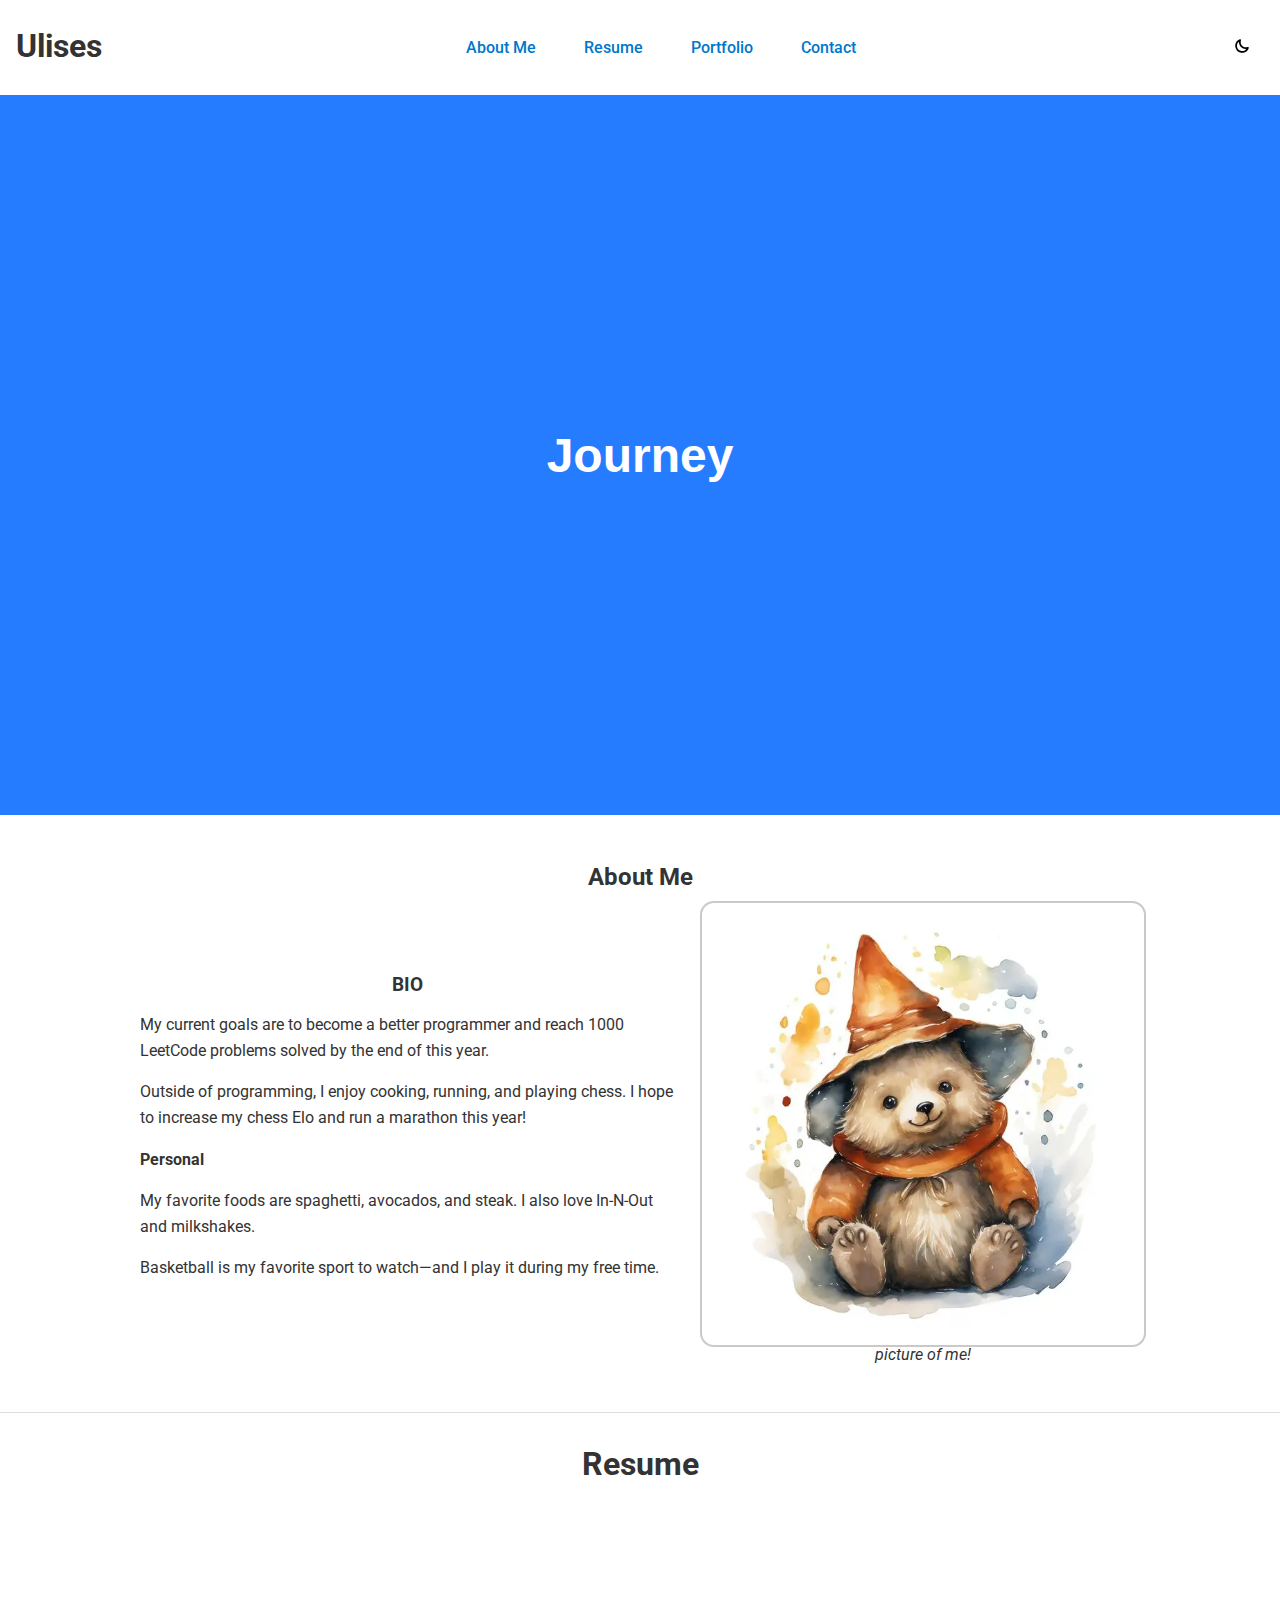
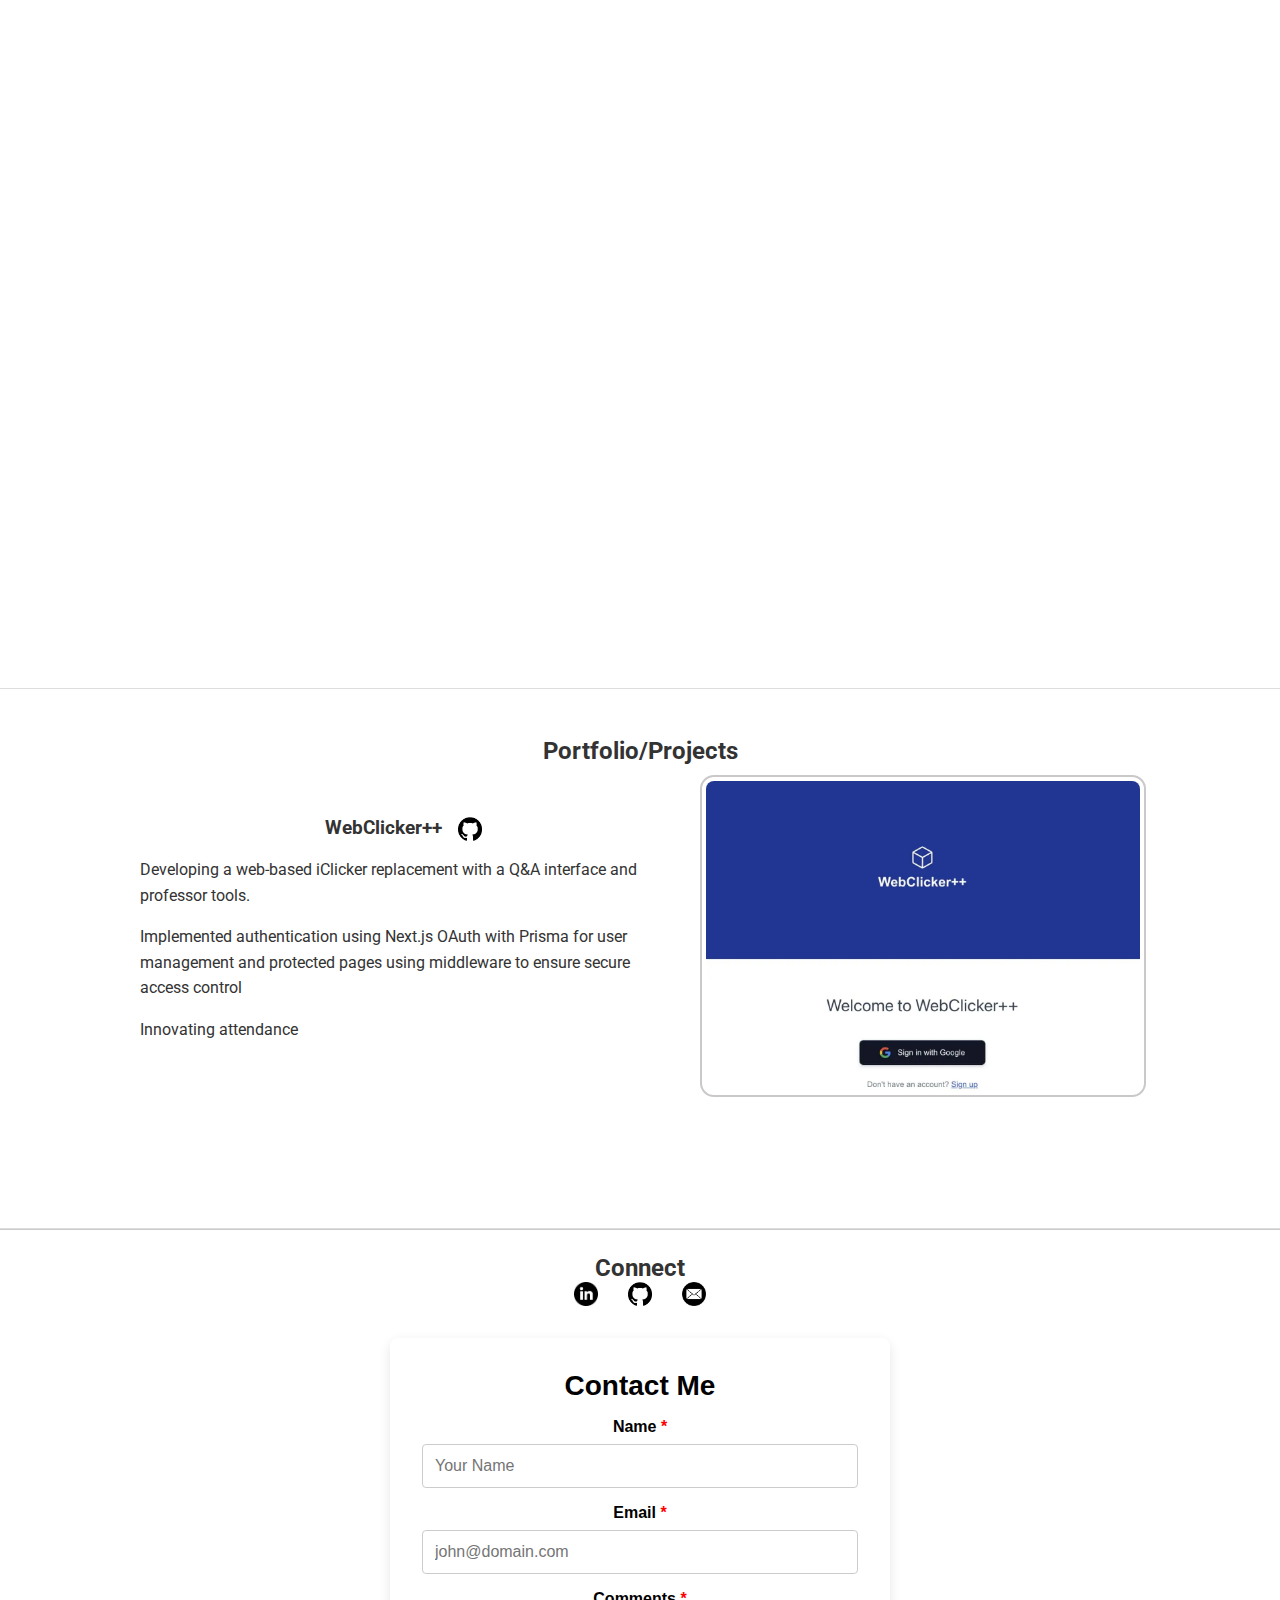
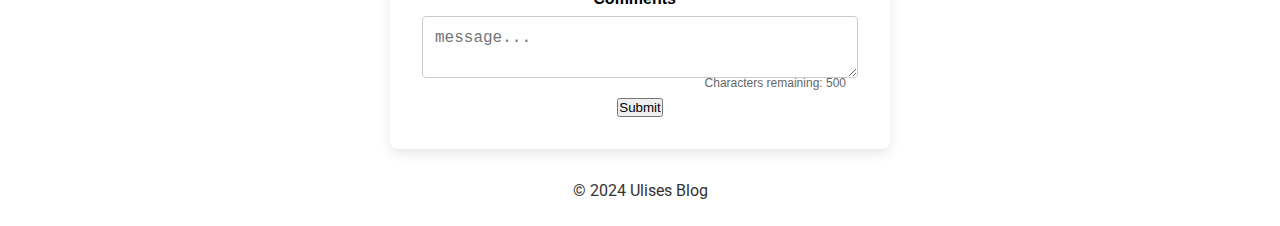
<file: index.html>
<!DOCTYPE html>
<html class = "no-js" lang="en">
<head>
  <meta charset="UTF-8">
  <title>Contact Form - JS Validation & Masking</title>
  <link rel="stylesheet" href="css/form-style.css">
  <link rel="stylesheet" href="css/website-style.css">
  <link rel="stylesheet" href="https://fonts.googleapis.com/icon?family=Material+Icons">
  <style>
    .no-js #themeIcon {
      display: none;
    }
  </style>
</head>
<body data-theme="light">
  <noscript>
    <p><strong>JavaScript is disabled.</strong> Some features may not work properly. Please enable JavaScript for the best experience.</p>
  </noscript>
  
  <header>
    <div class="header-container">
        <h1>Ulises</h1>
      <nav class="main-nav">
        <ul>
          <li><a href="#about-me">About Me</a></li>
          <li><a href="#resume">Resume</a></li>
          <li><a href="#portfolio">Portfolio</a></li>
          <li><a href="#contact">Contact</a></li>
        </ul>
      </nav>
      <button id="themeToggle" aria-label="Toggle Dark Mode">
        <img id="themeIcon" src="images/moon-icon.svg" alt="Theme Toggle">
      </button>
    </div>
  </header>

  <section id="hero">
    <div class="hero-content">
      <h2>Journey</h2>
    </div>
  </section>

  <main>
    <section id="about-me">
      <h2>About Me</h2>
      <div class="two-column">
        <!-- left Column -->
        <article>
          <h3>BIO</h3>
          <p>My current goals are to become a better programmer and reach 1000 LeetCode problems solved by the end of this year.</p>
          <p>Outside of programming, I enjoy cooking, running, and playing chess. I hope to increase my chess Elo and run a marathon this year!</p>
          <p><strong>Personal</strong></p>
          <p>My favorite foods are spaghetti, avocados, and steak. I also love In-N-Out and milkshakes.</p>
          <p>Basketball is my favorite sport to watch—and I play it during my free time.</p>
        </article>

        <!-- right column - image -->
        <aside>
          <figure>
            <picture>
              <source srcset="images/profilepic.webp" type="image/webp">
              <source srcset="images/profilepic.jpg" type="image/jpeg">
              <img src="images/profilepic.jpg" alt="protrait of ulises (me)" class="responsive-img">
            </picture>
            <figcaption> <em>picture of me!</em></figcaption>
          </figure>
        </aside>
      </div>
    </section>


    <section id="resume">
      <h2>Resume</h2>
      <div class="responsive-pdf">
        <iframe 
          src="pdf/resume.pdf#zoom=page-width"
          title="Ulises's Resume" 
          allowfullscreen>
        </iframe>
      </div>
    </section>

    <section id="portfolio">
      <h2>Portfolio/Projects</h2>
      <div class="two-column">
        <!-- left column  -->
        <article>
          <h3>WebClicker++<cite> 
            <a href="https://github.com/CSES-Dev/webclicker-plusplus" target="_blank" rel="noopener">
              <picture>
                <source srcset="images/github-icon.webp" type="image/webp">
                <source srcset="images/github-icon.jpg" type="image/jpeg">
                <img src="images/github-icon.jpg" alt="View Project on GitHub" >
              </picture>
            </a>
          </cite> 
        </h3>
          <p>Developing a web-based iClicker replacement with a Q&A interface and professor tools. </p>
          <p>Implemented authentication using Next.js OAuth with Prisma for user management and protected pages using middleware to ensure secure access control</p>
          <blockquote>
            <p>Innovating attendance</p>
          </blockquote>
        </article>
    
        <!-- right column -img -->
        <aside>
          <figure>
            <picture>
              <source srcset="images/webclicker.webp" type="image/webp">
              <source srcset="images/webclicker.jpg" type="image/jpeg">
              <img src="images/webclicker.jpg" alt="Image of Project" class="responsive-img">
            </picture>
          </figure>
        </aside>
      </div>
    </section>
  </main>

  <footer>
    <section id="contact">
      <h2>Connect</h2>
      <address class="contact-icons">
        <a href="https://www.linkedin.com/in/ulises-salinas/" target="_blank" rel="noopener">
          <picture>
            <source srcset="images/linkedin-icon.webp" type="image/webp">
            <source srcset="images/linkedin-icon.svg" type="image/svg">
            <img src="images/linkedin-icon.svg" alt="LinkedIn">
          </picture>
        </a>
        <a href="https://github.com/ulises0516" target="_blank" rel="noopener">
          <picture>
            <source srcset="images/github-icon.webp" type="image/webp">
            <source srcset="images/github-icon.svg" type="image/svg">
            <img src="images/github-icon.svg" alt="GitHub">
          </picture>
        </a>
        <a href="mailto:usalinas595@gmail.com">
          <picture>
            <source srcset="images/email-icon.webp" type="image/webp">
            <source srcset="images/email-icon.svg" type="image/svg">
            <img src="images/email-icon.svg" alt="Email">
          </picture>
        </a>
        <!-- <button id="openModalBtn" class="contact-button">Contact Me</button> -->

      </address>


      <div id="contactModalContainer">
        <form id="contactForm" action="https://httpbin.org/post" method="post" novalidate>
          <input type="hidden" id="form-errors" name="form-errors" value="[]" />
      
          <h2>Contact Me</h2>
      
          <label for="name" class="required">Name</label>
          <input
            type="text"
            id="name"
            name="name"
            required
            pattern="^[A-Za-z\s'\-]+$"
            placeholder="Your Name"
            title="Name can only contain letters, spaces, apostrophes, or hyphens."
          >
      
          <label for="email" class="required">Email</label>
          <input
            type="email"
            id="email"
            name="email"
            required
            placeholder="john@domain.com"
            title="Please enter a valid email address."
          >
      
          <label for="comments" class="required">Comments</label>
          <div class="textarea-container">
            <textarea
              id="comments"
              name="comments"
              required
              minlength="20"
              maxlength="500"
              placeholder="message..."
            ></textarea>
            <div id="charCount" class="char-counter">Characters remaining: 500</div>
          </div>
      
          <div id="errorOutput" class="error-output" aria-live="polite"></div>
      
          <input type="hidden" name="possible_bot" value="true">
      
          <div class="form-buttons">
            <button type="submit" id="submitBtn" class="submit-modal-btn">Submit</button>
          </div>
        </form>
      </div>      

    </section>
    <p>&copy; 2024 Ulises Blog</p>
  </footer>  

  <script>
    document.documentElement.classList.remove('no-js');
    document.documentElement.classList.add('js');

    // theme switcher
    document.addEventListener('DOMContentLoaded', () => {
      const themeToggle = document.getElementById('themeToggle');
      const themeIcon = document.getElementById('themeIcon');

      const storedTheme = localStorage.getItem('theme') || 'light';
      document.documentElement.setAttribute('data-theme', storedTheme);

      themeIcon.src = storedTheme === 'dark' ? "images/sun-icon.webp" : "images/moon-icon.svg";
      themeToggle.setAttribute("aria-label", storedTheme === "dark" ? "Switch to Light Mode" : "Switch to Dark Mode");

      themeToggle.addEventListener('click', () => {
        const newTheme = document.documentElement.getAttribute("data-theme") === "dark" ? "light" : "dark";
        document.documentElement.setAttribute("data-theme", newTheme);
        localStorage.setItem("theme", newTheme);

        themeIcon.src = newTheme === "dark" ? "images/sun-icon.webp" : "images/moon-icon.svg";
        themeToggle.setAttribute("aria-label", newTheme === "dark" ? "Switch to Light Mode" : "Switch to Dark Mode");
      });
    });

    document.addEventListener('DOMContentLoaded', () => {
      let form_errors = [];
      const form             = document.getElementById('contactForm');
      const nameInput        = document.getElementById('name');
      const emailInput       = document.getElementById('email');
      const commentsTxtarea  = document.getElementById('comments');
      const charCount        = document.getElementById('charCount');
      const errorOutput      = document.getElementById('errorOutput');
      const formErrField     = document.getElementById('form-errors');
    
      const allowedCharRegex = /[A-Za-z\s'\-]/; 
      const maxChars = 500;
    
      console.log({ form, nameInput, emailInput, commentsTxtarea, charCount, errorOutput, formErrField });
    
      nameInput.addEventListener('input', () => {
        console.log("Name input event triggered");
        const originalValue = nameInput.value;
        const sanitizedValue = originalValue
          .split('')
          .filter(ch => allowedCharRegex.test(ch))
          .join('');
    
        if (originalValue !== sanitizedValue) {
          nameInput.classList.add('flash');
          nameInput.setCustomValidity("Name can only contain letters, spaces, apostrophes, or hyphens.");
          nameInput.value = sanitizedValue;
          setTimeout(() => {
            nameInput.classList.remove('flash');
          }, 500);
        } else {
          nameInput.setCustomValidity("");
        }
        showFieldErrors();
      });
    
      commentsTxtarea.addEventListener('input', () => {
        const currentLength = commentsTxtarea.value.length;
        const remaining = maxChars - currentLength;
        charCount.textContent = `characters remaining: ${remaining}`;
    
        if (remaining < 100) {
          charCount.classList.add('warning');
        } else {
          charCount.classList.remove('warning');
        }
    
        if (remaining < 0) {
          commentsTxtarea.setCustomValidity("You have exceeded the maximum allowed characters.");
        } else {
          commentsTxtarea.setCustomValidity("");
        }
        showFieldErrors();
      });
    
      emailInput.addEventListener('blur', showFieldErrors);
      nameInput.addEventListener('blur', showFieldErrors);
      commentsTxtarea.addEventListener('blur', showFieldErrors);
    
      function showFieldErrors() {
        let messages = [];
    
        if (!nameInput.value.trim()) {
          messages.push("Name cannot be empty.");
        } else if (!nameInput.validity.valid) {
          messages.push(`Name ("${nameInput.value}"): ${nameInput.validationMessage}`);
        }
    
        if (!emailInput.value.trim()) {
          messages.push("Email cannot be empty.");
        } else if (!emailInput.validity.valid) {
          messages.push("Invalid email format.");
        }
    
        if (!commentsTxtarea.value.trim()) {
          messages.push("Comments cannot be empty.");
        } else if (commentsTxtarea.value.length < 20) {
          messages.push("Comments must be at least 20 characters.");
        } else if (!commentsTxtarea.validity.valid) {
          messages.push(commentsTxtarea.validationMessage);
        }
    
        if (messages.length > 0) {
          errorOutput.innerHTML = messages.join("<br>");
          errorOutput.style.display = "block";
          errorOutput.style.opacity = 1;
          setTimeout(() => {
            errorOutput.style.transition = "opacity 1s ease-out";
            errorOutput.style.opacity = 0;
          }, 3000);
        
          errorOutput.addEventListener('transitionend', () => {
            if (errorOutput.style.opacity === "0") {
              errorOutput.style.display = "none";
            }
          });

        } else {
          errorOutput.innerHTML = "";
          errorOutput.style.display = "none";
        }
      }
    
      form.addEventListener('submit', (e) => {
        form_errors = [];
        let messages = [];
        if (nameInput.value.trim()) {
          if (!nameInput.validity.valid) {
            messages.push(`Name ("${nameInput.value}"): ${nameInput.validationMessage}`);
            form_errors.push({
              field: 'name',
              error: nameInput.validationMessage,
              value: nameInput.value
            });
          }
        } else {
          messages.push("Name cannot be empty.");
          form_errors.push({
            field: 'name',
            error: "Name cannot be empty.",
            value: nameInput.value
          });
        }
    
        if (!emailInput.value.trim()) {
          messages.push("Email cannot be empty.");
          form_errors.push({
            field: 'email',
            error: "Email cannot be empty.",
            value: emailInput.value
          });
        } else if (!emailInput.validity.valid) {
          messages.push("Invalid email format.");
          form_errors.push({
            field: 'email',
            error: "Invalid email format.",
            value: emailInput.value
          });
        }
    
        if (!commentsTxtarea.value.trim()) {
          messages.push("Comments cannot be empty.");
          form_errors.push({
            field: 'comments',
            error: "comments cannot be empty.",
            value: commentsTxtarea.value
          });
        } else if (commentsTxtarea.value.length < 20) {
          messages.push("Comments must be at least 20 characters.");
          form_errors.push({
            field: 'comments',
            error: "comments must be at least 20 characters.",
            value: commentsTxtarea.value
          });
        } else if (!commentsTxtarea.validity.valid) {
          messages.push(commentsTxtarea.validationMessage);
          form_errors.push({
            field: 'comments',
            error: commentsTxtarea.validationMessage,
            value: commentsTxtarea.value
          });
        }
    
        if (messages.length > 0) {
          e.preventDefault();
          errorOutput.innerHTML = messages.join("<br>");
          errorOutput.style.display = "block";
        } else {
          errorOutput.innerHTML = "";
          errorOutput.style.display = "none";
        }
      
        formErrField.value = JSON.stringify(form_errors);
      });
    });
  </script>
</body>
</html>
</file>
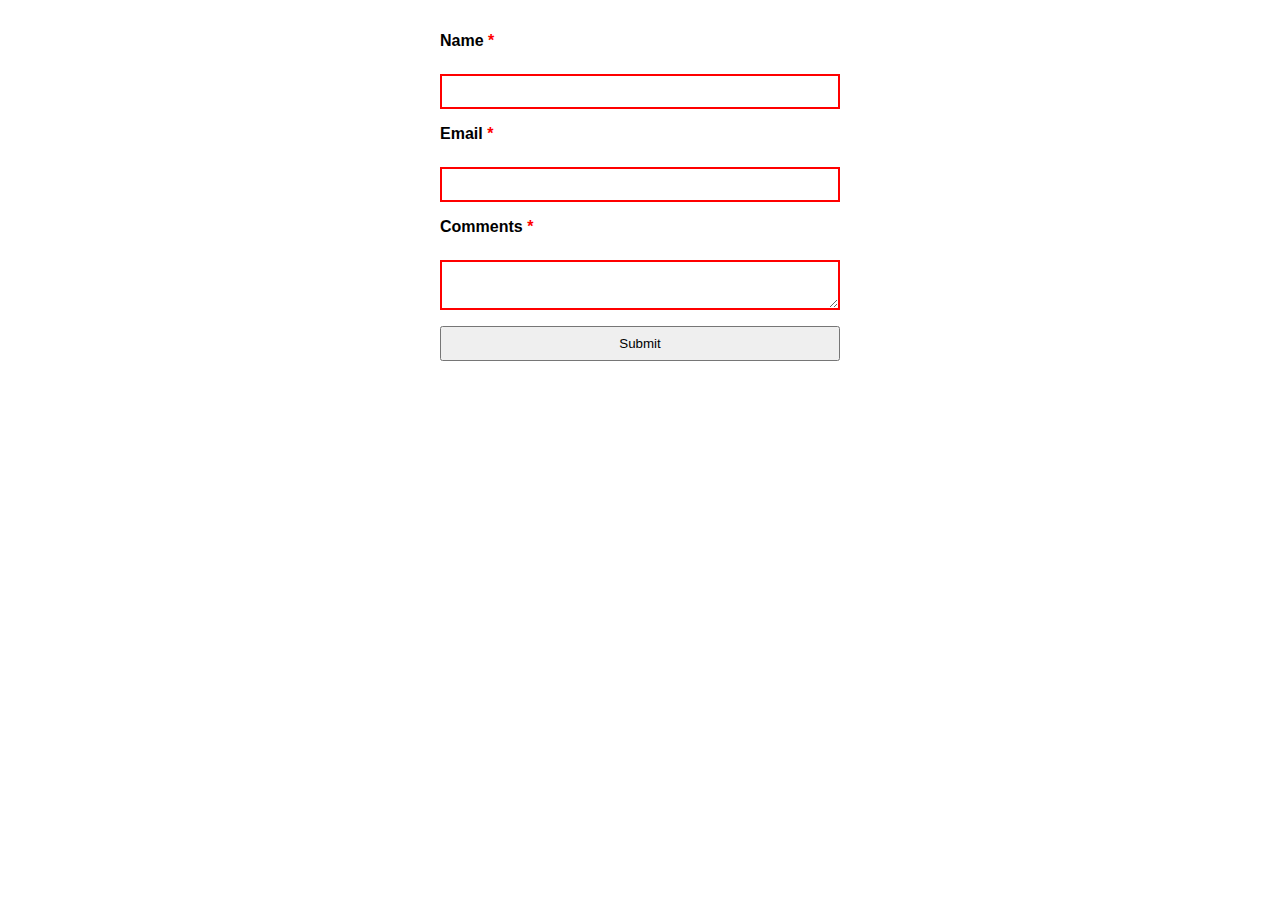
<file: form-no-js.html>
<!DOCTYPE html>
<html lang="en">
<head>
  <meta charset="UTF-8">
  <title>contact form</title>
  <style>
    body {
      font-family: sans-serif;
      max-width: 400px;
      margin: auto;
      margin-top: 1rem;
      padding: 1rem;
    }
    form {
      display: flex;
      flex-direction: column;
      gap: 1rem;
    }
    label {
      font-weight: bold;
      margin-bottom: 0.5rem;
    }
    .required::after {
      content: " *";
      color: red;
    }
    input[type="text"],
    input[type="email"],
    textarea {
      width: 100%;
      padding: 0.5rem;
      box-sizing: border-box;
    }

    input:invalid, textarea:invalid {
      border: 2px solid red;
    }
    input:valid, textarea:valid {
      border: 2px solid green;
    }
    button {
      padding: 0.5rem 1rem;
      cursor: pointer;
    }
  </style>
</head>
<body>
  <form action="https://httpbin.org/post" method="post">
    <label for="name" class="required">Name</label>
    <input
      type="text"
      id="name"
      name="name"
      required
      pattern="[A-Za-z\s'-]+"
      title="Name section must only contain letters, spaces, apostrophes etc."
    >
    
    <label for="email" class="required">Email</label>
    <input
      type="email"
      id="email"
      name="email"
      required
      title="Please enter a valid email address."
    >
    
    <label for="comments" class="required">Comments</label>
    <textarea
      id="comments"
      name="comments"
      required
      minlength="20"
      maxlength="1000"
      title="This section should be between 20 and 1000 characters."
    ></textarea>
    
    <input type="hidden" name="possible_bot" value="true">
    
    <button type="submit">Submit</button>
  </form>
</body>
</html>
</file>
<file: css/form-style.css>
#contactModalContainer {
  max-width: 500px;
  margin: 2rem auto;
  padding: 2rem;
  background: #fff;
  border-radius: 8px;
  box-shadow: 0 4px 12px rgba(0, 0, 0, 0.1);
  font-family: "Helvetica Neue", Arial, sans-serif;
}

#contactModalContainer h2 {
  color: black;
  text-align: center;
  font-size: 1.75rem;
  margin-bottom: 1rem;
}

#contactModalContainer label {
  display: block;
  font-weight: bold;
  margin-bottom: 0.5rem;
  color: black;
}
#contactModalContainer .required::after {
  content: " *";
  color: red;
}

#contactModalContainer input[type="text"],
#contactModalContainer input[type="email"],
#contactModalContainer textarea {
  width: 100%;
  padding: 0.75rem;
  margin-bottom: 1rem;
  border: 1px solid #ccc;
  border-radius: 4px;
  box-sizing: border-box;
  font-size: 1rem;
  transition: border-color 0.2s ease;
}
#contactModalContainer input:focus,
#contactModalContainer textarea:focus {
  outline: none;
  border-color: #666;
}

#contactModalContainer .textarea-container {
  position: relative;
}
#contactModalContainer .char-counter {
  position: absolute;
  bottom: 0.5rem;
  right: 0.75rem;
  font-size: 0.75rem;
  color: #666;
}

#contactModalContainer .error-output {
  display: none;
  color: red;
  background-color: rgb(251, 238, 238);
  padding: 0.5rem;
  border-radius: 4px;
  margin-bottom: 1rem;
  font-size: 0.9rem;
}
</file>
<file: css/website-style.css>
@import url('https://fonts.googleapis.com/css2?family=Roboto:wght@400;700&display=swap');


:root {
  --body-background: #ffffff;
  --body-background-fallback: #eee;
  --hero-background: #257CFF;
  --header-background: #ffffff;
  --primary-text: #333333;
  --link-color:#0077cc;
  --primary-font: 'Roboto', Arial, sans-serif;
}

[data-theme="dark"] {
  --body-background: #2c2b2b;            
  --body-background-fallback: #3D3D3D;   
  --hero-background: #5E5E5E;            
  --header-background: #1C1C1C;          
  --primary-text: #f2f2f2;          
  --link-color:#e17ff5;
  --primary-font: 'Roboto', Arial, sans-serif;
}

.js #themeToggle {
  background: none;
  border: none;
  cursor: pointer;
  padding: 0.5rem;
  align-items: center;
}
.js #themeIcon {
  width: 28px;
  height: 28px;
  transition: transform 0.3s ease-in-out;
} 
#themeToggle:hover #themeIcon {
  transform: scale(1.1);
}

* {
  margin: 0;
  padding: 0;
  box-sizing: border-box;
}

body {
  width: 100%;
  margin: 0;
  padding: 0; 
  background-color: var(--body-background, var(--body-background-fallback));
  font-family: var(--primary-font, Arial, sans-serif);
  color: var(--primary-text);
}

#hero {
  width: 100%;
  height: 80dvh;
  display: flex;
  background-color:var(--hero-background,var(--body-background-fallback)) ;
  align-items: center;
  justify-content: center;
  position: relative;

  .hero-content {
    font-family: 'Montserrat', sans-serif;
    text-align: center;
    padding: 1rem 2rem;
    border-radius: 4px;
  }

  h2 {
    font-size: 3rem;
    font-weight: 700; 
    color: #ffffff;
    margin: 0;
  }
}

header {
  width: 100%;
  background-color: var(--header-background);
}

header .header-container {
  display: flex;
  justify-content: space-between;
  align-items: center;
  padding: 1.5rem 1rem;
}

.header-container h1 {
  font-size: 2rem;
  margin-bottom: 0.25rem;
}

.header-container p {
  color: #666;
  font-size: 0.875rem;
  margin: 0; 
}
.main-nav {
  flex: 1; 
  display: flex;
  justify-content: center; 
  ul {
    list-style: none;
    justify-content: center; 
    display: flex;  
    gap: 3rem;     
    margin: 0;
    padding: 0;
  }

  a {
    text-decoration: none;
    color: var(--link-color);
    font-weight: 500;
    transition: color 0.2s ease-in-out;
  }

  &:hover {
    /*color: #014996;*/
    color: color-mix(in srgb, #0065ca, #014996 50%);
  }
}


h1 {
  font-size: 2rem;
  margin-bottom: 0.25rem;
}

h3 cite {
  display: inline-block;
  vertical-align: middle;
  margin-left: 0.5rem; 
}

main section {
  border-bottom: 1px solid #ddd;
}


#about-me {
  min-height: 60vh; 
  background-color: var(--body-background); 
  padding: 3rem 1rem; 
  margin: 0;

}

section:has(aside) img:not([alt*="View Project on GitHub"]) {
  outline: 2px solid #cac8c8;
  outline-offset: 0.3rem;
}

#about-me .two-column {
  max-width: 1000px;      
  margin: 0 auto;         
  display: flex;
  flex-wrap: wrap;        
  gap: 2rem;              
  align-items: center;    
  justify-content: center;
}

#about-me article {
  flex: 1 1 400px;  
  text-align: left;
}

#about-me h2, 
#about-me h3 {
  text-align: center;
  margin-bottom: 1rem;
}

#about-me p {
  line-height: 1.6;
  margin-bottom: 1rem;
}

#about-me aside {
  flex: 1 1 300px;
  display: flex; 
  justify-content: center; 
}

#about-me img {
  max-width: 100%;
  border-radius: 8px;      
  transition: transform 0.3s ease-in-out;

}
.center-caption {
  text-align: center;
  color: #555; 
}

figure {
  display: flex;
  flex-direction: column;
  align-items: center; 
}

.two-column aside img:hover {
  transform: scale(1.03) rotate(1deg);
}

#resume {
  text-align: center;
  padding: 2rem 1rem;
  background-color: var(--body-background); 
}

#resume h2 {
  margin-bottom: 1.5rem;
  font-size: 2rem;
}

.responsive-pdf {
  position: relative;
  display: block;
  width: 60%;         
  margin: 0 auto;     
  height: 0;         
  padding: 0 0 60%;  
  overflow: hidden;   
}


.responsive-pdf iframe {
  position: absolute;
  top: 0; 
  left: 0;
  width: 100%;
  height: 100%;
  border: 0;
}


#portfolio {
  min-height: 60vh; 
  background-color: var(--body-background); 
  padding: 3rem 1rem; 
  margin: 0;
}

#portfolio .two-column {
  max-width: 1000px;      
  margin: 0 auto;         
  display: flex;
  flex-wrap: wrap;        
  gap: 2rem;              
  align-items: center;    
  justify-content: center;
}

#portfolio article {
  flex: 1 1 400px;  
  text-align: left;
}

#portfolio h2, 
#portfolio h3 {
  text-align: center;
  margin-bottom: 1rem;
}

#portfolio p {
  line-height: 1.6;
  margin-bottom: 1rem;
}

#portfolio aside {
  flex: 1 1 300px;
  display: flex; 
  justify-content: center; 
}

#portfolio aside img {
  max-width: 100%;
  border-radius: 8px;
  transition: transform 0.3s ease-in-out;
}

#portfolio aside img:hover {
  transform: scale(1.03) rotate(1deg);
}

footer {
  text-align: center;
  border-top: 1px solid #ccc;
  padding: 1.5rem 1rem;
  address {
    a {
      margin: 0 0.3125rem; 
      color: #0066cc;
      text-decoration: none;

      &:hover {
        text-decoration: underline;
      }
    }
  }
}
.contact-icons img,
cite a img {
  width: 24px;
  height: 24px;
  margin: 0 0.5rem;
  vertical-align: middle;

}

.responsive-img {
  width: 100%;
  height: auto;
  object-fit: cover;
  object-position: center;
  transition: transform 0.3s ease-in-out;
  
}

/*  phone */
@media (max-width: 600px) {
  .two-column {
    flex-direction: column;
  }
  .two-column aside {
    margin-top: 1rem;
    flex: 0 0 auto;
  }
  
  .header-container {
    flex-direction: column;
    align-items: flex-start;
    gap: 0.5rem;
  }
  .main-nav {
    width: 100%;
  }
  .hamburger {
    display: block;
  }
  .main-nav {
    display: none;
  }
  .nav-toggle:checked + .hamburger + .main-nav {
    display: block;
  }
}

/*  tablets/restrictive laptopss */
@media (min-width: 601px) and (max-width: 900px) {
  .responsive-pdf {
    width: 80%;
    padding: 0 0 60%;
  }
}


@keyframes spin {
  0%   { transform: rotate(0deg); }
  100% { transform: rotate(360deg); }
}
.spin {
  animation: spin 2s linear infinite;
}

.flash {
  animation: flash-bg 0.5s ease-out;
}

@keyframes flash-bg {
  0% { background-color: #ffbdbd; }
  100% { background-color: transparent; }
}

#charCount.warning {
  color: #d9534f;
  font-weight: bold;
}

#errorOutput {
  transition: opacity 2s ease-out;
}

#errorOutput.fade-out {
  opacity: 0;
}
</file>
